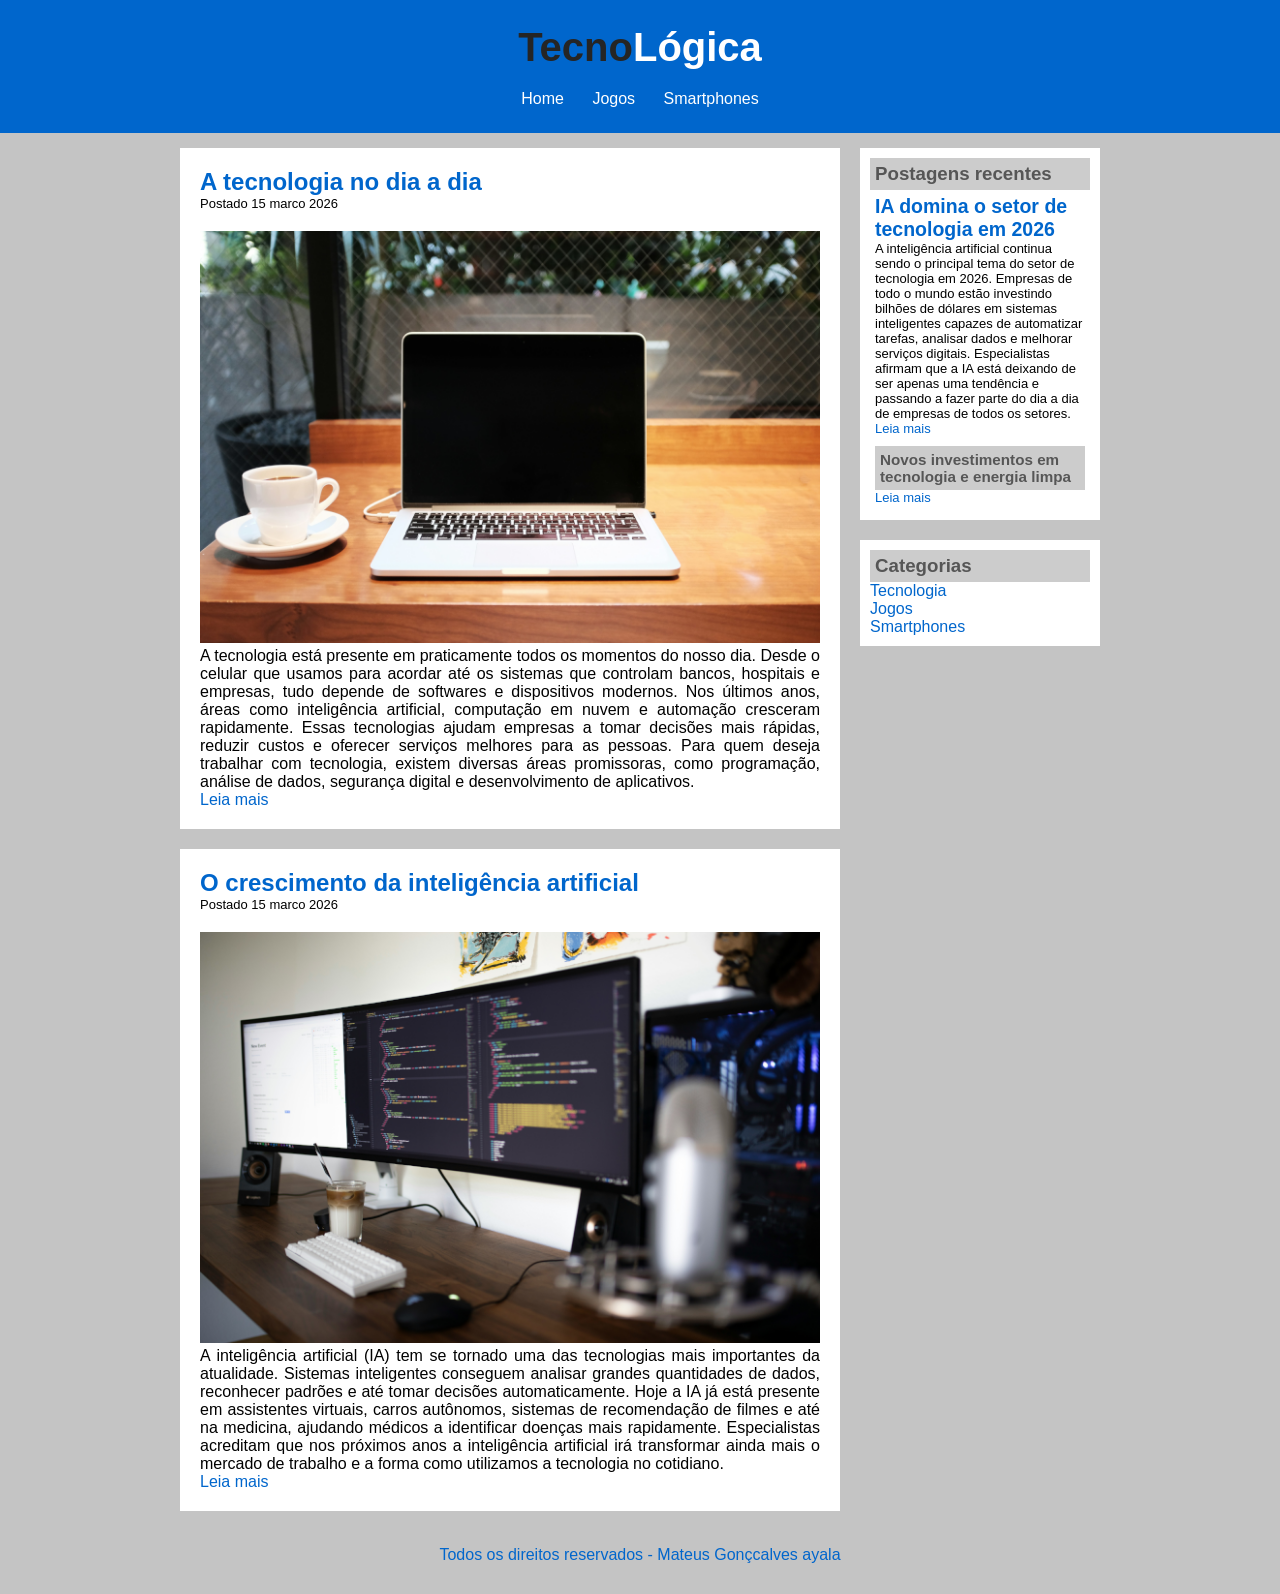
<file: index.html>
<!DOCTYPE html>
<html lang="pt-br">

<head>
    <meta charset="UTF-8">
    <meta name="viewport" content="width=device-width, initial-scale=1.0">
    <title>TecnoLógica - Tudo sobre tecnologia</title>

    <link rel="stylesheet" href="css/style.css">
</head>

<body>

    <div id="header">

        <div id="logo">
            <h1>Tecno<span class="white">Lógica</span></h1>
        </div>
    
        <div id="menu">
            <a href="index.html">Home</a>
            <a href="jogos.html">Jogos</a>
            <a href="smartphones.html">Smartphones</a>
        </div>

    </div>

    <div id="content">

        <div id="posts">

            <!-- abertura postagem -->
            <div class="post">
                <h2>A tecnologia no dia a dia</h2>
                <span class="data-post">Postado 15 marco 2026</span>
                <img class="img-post" src="imagens/tecnologia01.png">
                <p>
                    A tecnologia está presente em praticamente todos os momentos do nosso dia. Desde o celular que usamos para acordar até
                    os sistemas que controlam bancos, hospitais e empresas, tudo depende de softwares e dispositivos modernos.
                    
                    Nos últimos anos, áreas como inteligência artificial, computação em nuvem e automação cresceram rapidamente. Essas
                    tecnologias ajudam empresas a tomar decisões mais rápidas, reduzir custos e oferecer serviços melhores para as pessoas.
                    
                    Para quem deseja trabalhar com tecnologia, existem diversas áreas promissoras, como programação, análise de dados,
                    segurança digital e desenvolvimento de aplicativos.</p>
                <a href="https://www.weforum.org/agenda/2023/01/how-technology-is-changing-everyday-life/" target="_blank">Leia mais</a>
            </div>
            <!--fechamento postagem -->

            <!-- abertura postagem -->
            <div class="post">
                <h2>O crescimento da inteligência artificial</h2>
                <span class="data-post">Postado 15 marco 2026</span>
                <img class="img-post" src="imagens/tecnologia02.png">
                <p>A inteligência artificial (IA) tem se tornado uma das tecnologias mais importantes da atualidade. Sistemas inteligentes
                conseguem analisar grandes quantidades de dados, reconhecer padrões e até tomar decisões automaticamente.
                
                Hoje a IA já está presente em assistentes virtuais, carros autônomos, sistemas de recomendação de filmes e até na
                medicina, ajudando médicos a identificar doenças mais rapidamente.
                
                Especialistas acreditam que nos próximos anos a inteligência artificial irá transformar ainda mais o mercado de trabalho
                e a forma como utilizamos a tecnologia no cotidiano.</p>
                <a href="https://www.ibm.com/topics/artificial-intelligence" target="_blank">Leia mais</a>
            </div>
            <!--fechamento postagem -->

        </div>
    
        <div id="right-side">

            <div class="content-right">
                <h3>Postagens recentes</h3>

                <div class="post-right">
                    <h2>IA domina o setor de tecnologia em 2026</h2>
                    <p>A inteligência artificial continua sendo o principal tema do setor de tecnologia em 2026. Empresas de todo o mundo estão
                    investindo bilhões de dólares em sistemas inteligentes capazes de automatizar tarefas, analisar dados e melhorar
                    serviços digitais. Especialistas afirmam que a IA está deixando de ser apenas uma tendência e passando a fazer parte do
                    dia a dia de empresas de todos os setores.</p>
                    <a href="https://itforum.com.br/noticias/o-que-esperar-ia-2026-8-especialistas-respondem/?utm_source=chatgpt.com" target="_blank">Leia mais</a>
                </div>

                <div class="post-right" style="border-bottom: none;">
                    <h3>Novos investimentos em tecnologia e energia limpa</h3>
                    <a href="https://www.gov.br/mcti/pt-br/acompanhe-o-mcti/noticias/2026/02/mais-inovacao-brasil-abre-novo-edital-para-impulsionar-energia-limpa-e-tecnologias-no-pais?utm_source=chatgpt.com" target="_blank">Leia mais</a>
                </div>

            </div>

            <div class="content-right">
                <h3>Categorias</h3>

                <a href="">Tecnologia</a><br>
                <a href="">Jogos</a><br>
                <a href="">Smartphones</a><br>
                
            </div>

        </div>

        <div id="footer">
            Todos os direitos reservados - Mateus Gonçcalves ayala
        </div>

    </div>
</body>

</html>
</file>
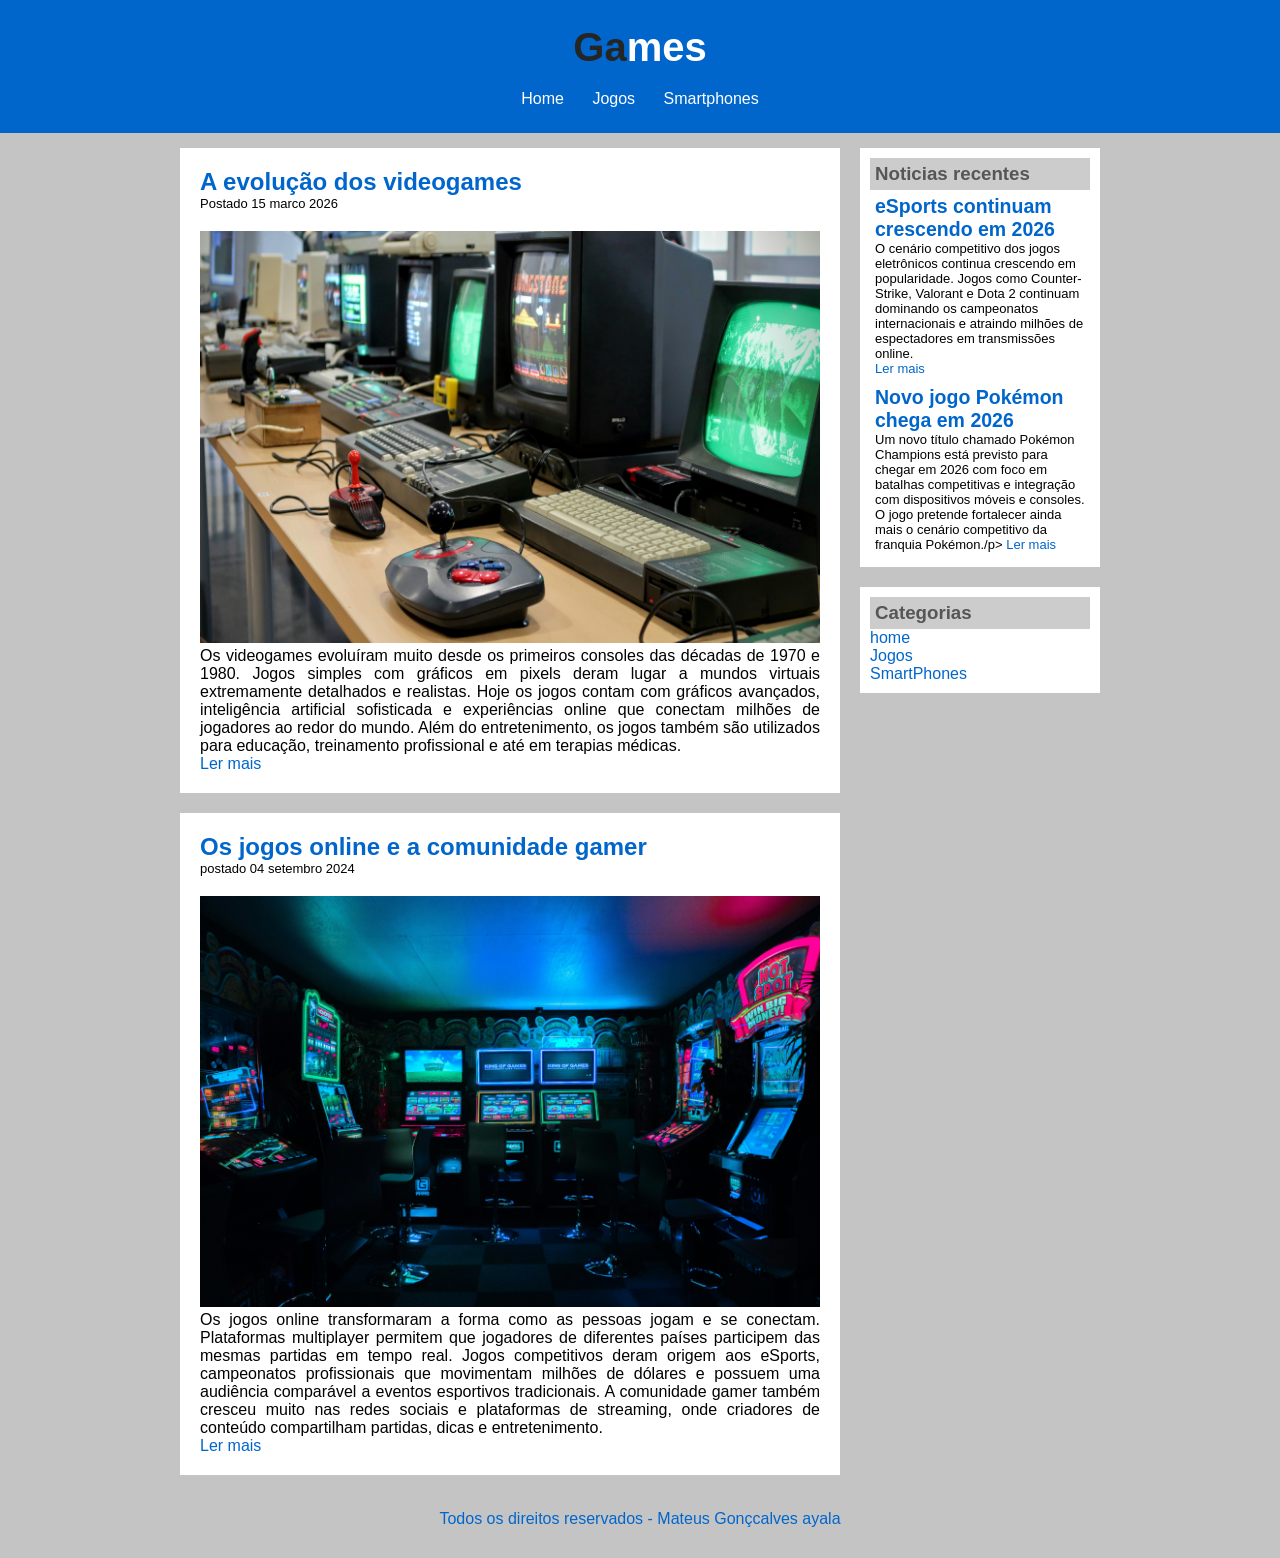
<file: jogos.html>
<!DOCTYPE html>
<html lang="en">

<head>
    <meta charset="UTF-8">
    <meta name="viewport" content="width=device-width, initial-scale=1.0">
    <title>Jogos</title>

    <link rel="stylesheet" href="css/jogos.css">
</head>

<body>

    <div id="header">
        <div id="logo">
            <h1>Ga<span class="white">mes</span></h1>
        </div>

        <div id="menu">
            <a href="index.html">Home</a>
            <a href="jogos.html">Jogos</a>
            <a href="smartphones.html">Smartphones</a>
        </div>
    </div>

    <div id="content">
        <div id="posts">

            <div class="post">
                <h2>A evolução dos videogames</h2>
                <span class="data-post">Postado 15 marco 2026</span>
                <img src="imagens/game02.png" class="img-post" alt="imagem">

                <p>Os videogames evoluíram muito desde os primeiros consoles das décadas de 1970 e 1980. Jogos simples com gráficos em
                pixels deram lugar a mundos virtuais extremamente detalhados e realistas.
                
                Hoje os jogos contam com gráficos avançados, inteligência artificial sofisticada e experiências online que conectam
                milhões de jogadores ao redor do mundo.
                
                Além do entretenimento, os jogos também são utilizados para educação, treinamento profissional e até em terapias
                médicas.</p>

                <a href="https://americanhistory.si.edu/blog/history-video-games" target="_blank">Ler mais</a>
            </div>

            <div class="post">
                <h2>Os jogos online e a comunidade gamer</h2>
                <span class="data-post">postado 04 setembro 2024</span>
                <img src="imagens/game01.png" class="img-post" alt="imagem">

                <p>Os jogos online transformaram a forma como as pessoas jogam e se conectam. Plataformas multiplayer permitem que
                jogadores de diferentes países participem das mesmas partidas em tempo real.
                
                Jogos competitivos deram origem aos eSports, campeonatos profissionais que movimentam milhões de dólares e possuem uma
                audiência comparável a eventos esportivos tradicionais.
                
                A comunidade gamer também cresceu muito nas redes sociais e plataformas de streaming, onde criadores de conteúdo
                compartilham partidas, dicas e entretenimento.</p>


                    <a href="https://newzoo.com/resources/blog" target="_blank">Ler mais</a>
            </div>

        </div>
        <div id="right-side">
        
            <div class="content-right">
                

                <h3>Noticias recentes</h3>

                <div class="post-right">

                    <h2>eSports continuam crescendo em 2026</h2>

                <p>O cenário competitivo dos jogos eletrônicos continua crescendo em popularidade. Jogos como Counter-Strike, Valorant e
                Dota 2 continuam dominando os campeonatos internacionais e atraindo milhões de espectadores em transmissões online.</p>

                <a href="https://www.analyticsinsight.net/gaming/top-esports-games-you-cant-miss-in-2026?utm_source=chatgpt.com" target="_blank">Ler mais</a>

                </div>

                <div class="post-right">

                    <h2>Novo jogo Pokémon chega em 2026</h2>

                    <p>Um novo título chamado Pokémon Champions está previsto para chegar em 2026 com foco em batalhas competitivas e
                    integração com dispositivos móveis e consoles. O jogo pretende fortalecer ainda mais o cenário competitivo da franquia
                    Pokémon./p>

                    <a href="https://respawn.outlookindia.com/gaming/gaming-news/free-to-start-pok%C3%A9mon-champions-arrives-this-april-2026?utm_source=chatgpt.com" target="_blank">Ler mais</a>
                    
                </div>

            </div>

            <div class="content-right">
                
                <h3>Categorias</h3>

                <a href="index.html">home</a><br>

                <a href="jogos.html">Jogos</a><br>

                <a href="smartphones.html">SmartPhones</a>

            </div>


        </div>
        

       <div id="footer">
        Todos os direitos reservados - Mateus Gonçcalves ayala
       </div>
    </div>
</body>

</html>
</file>
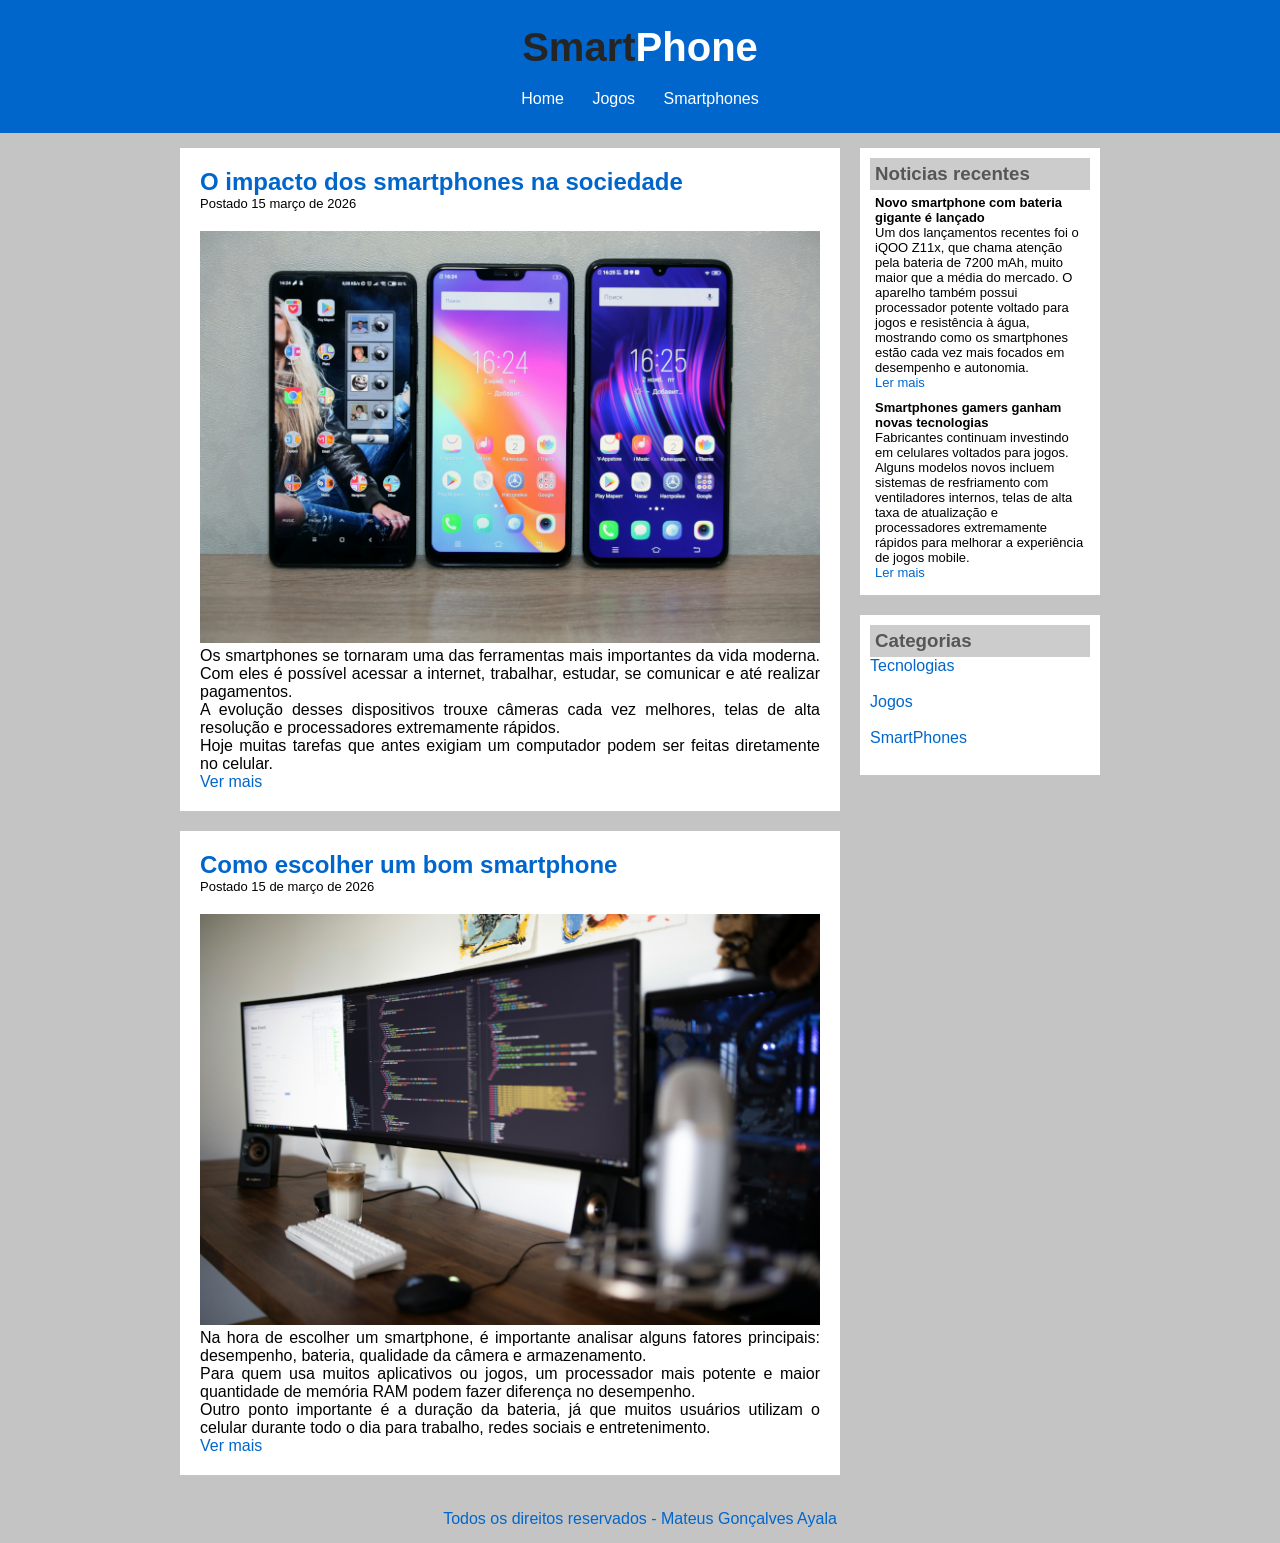
<file: smartphones.html>
<!DOCTYPE html>
<html lang="en">

<head>
    <meta charset="UTF-8">
    <meta name="viewport" content="width=device-width, initial-scale=1.0">
    <title>Smartphones</title>

    <link rel="stylesheet" href="css/smartphones.css">
</head>

<body>

    <div id="header">
        <div id="logo">
            <h1>Smart<span class="white">Phone</span></h1>
        </div>

        <div id="menu">
            <a href="index.html">Home</a>
            <a href="jogos.html">Jogos</a>
            <a href="smartphones.html">Smartphones</a>
        </div>
    </div>

    <div id="content">

        <div id="posts">

            <div class="post">
                <h2>O impacto dos smartphones na sociedade</h2>

                <span class="data-post">Postado 15 março de 2026</span>

                <img src="imagens/smartphone01.png" class="img-post" alt="Imagem">

                <p>
                    Os smartphones se tornaram uma das ferramentas mais importantes da vida moderna. Com eles é possível
                    acessar a internet,
                    trabalhar, estudar, se comunicar e até realizar pagamentos.
                </p>

                <p>
                    A evolução desses dispositivos trouxe câmeras cada vez melhores, telas de alta resolução e
                    processadores extremamente
                    rápidos.
                </p>

                <p>
                    Hoje muitas tarefas que antes exigiam um computador podem ser feitas diretamente no celular.
                </p>

                <a href="https://www.pewresearch.org/internet/fact-sheet/mobile/" target="_blank">Ver mais</a>
            </div>

            <div class="post">
                <h2>Como escolher um bom smartphone</h2>

                <span class="data-post">Postado 15 de março de 2026</span>

                <img src="imagens/tecnologia02.png" class="img-post" alt="Imagem">

                <p>
                    Na hora de escolher um smartphone, é importante analisar alguns fatores principais: desempenho,
                    bateria, qualidade da
                    câmera e armazenamento.
                </p>

                <p>
                    Para quem usa muitos aplicativos ou jogos, um processador mais potente e maior quantidade de memória
                    RAM podem fazer
                    diferença no desempenho.
                </p>

                <p>
                    Outro ponto importante é a duração da bateria, já que muitos usuários utilizam o celular durante
                    todo o dia para
                    trabalho, redes sociais e entretenimento.
                </p>

                <a href="https://www.gsmarena.com/" target="_blank">Ver mais</a>
            </div>

        </div>

        <div id="right-side">

            <div class="content-right">
                <h3>Noticias recentes</h3>

                <div class="post-right">
                    <h4>Novo smartphone com bateria gigante é lançado</h4>

                    <p>
                        Um dos lançamentos recentes foi o iQOO Z11x, que chama atenção pela bateria de 7200 mAh, muito
                        maior que a média do
                        mercado. O aparelho também possui processador potente voltado para jogos e resistência à água,
                        mostrando como os
                        smartphones estão cada vez mais focados em desempenho e autonomia.
                    </p>

                    <a href="https://m.economictimes.com/news/new-updates/iqoo-z11x-launch-today-check-price-battery-gaming-performance-software-and-key-specs-here/articleshow/129493465.cms?utm_source=chatgpt.com"
                        target="_blank">Ler mais</a>
                </div>

                <div class="post-right">
                    <h4>Smartphones gamers ganham novas tecnologias</h4>

                    <p>
                        Fabricantes continuam investindo em celulares voltados para jogos. Alguns modelos novos incluem
                        sistemas de resfriamento
                        com ventiladores internos, telas de alta taxa de atualização e processadores extremamente
                        rápidos para melhorar a
                        experiência de jogos mobile.
                    </p>

                    <a href="https://www.zte.com.cn/global/about/news/nubia-Neo-5-Series-Launched-at-MWC-Barcelona-2026-with-the-Only-Built-in-Fan-in-its-Class.html?utm_source=chatgpt.com"
                        target="_blank">Ler mais</a>
                </div>
            </div>

            <div class="content-right">
                <h3>Categorias</h3>

                <a href="index.html">Tecnologias</a><br><br>
                <a href="jogos.html">Jogos</a><br><br>
                <a href="smartphones.html">SmartPhones</a><br><br>
            </div>

        </div>

    </div>

    <div id="footer">
        Todos os direitos reservados - Mateus Gonçalves Ayala
    </div>

</body>

</html>
</file>
<file: css/style.css>
/*
******LIMPAR FORMATACAOES******
*/

* {
margin: 0;
padding: 0;
}

/*
******FORMATACOES GENERICAS******
*/

body {
font-size: 16px;
font-family: 'Trebuchet MS', 'Lucida Sans Unicode', 'Lucida Grande', 'Lucida Sans', Arial, sans-serif;
background: #c4c4c4;

}

h1 {
color: #252525;
font-size: 40px;
}

h2 {
color: #0066cc;
}

h3 {
color: #565656;
background: #cccccc;
padding: 5px;
}

/*
******HEADER******
*/

#header {
background-color: #0066cc;
padding: 15px;
text-align: center;
}

#logo, #menu {
padding: 10px;
}

#header a:link, #header a:visited {
color: #ffffff;
padding: 8px 12px;
}

#header a:hover {
color: #0066cc;
background: #ffffff;
text-decoration: none;
}

.white {
color: #ffffff;
}

/*
******CONTEUDO******
*/

#content {
width: 920px;
margin: 0 auto;
padding: 15px;
}

#posts {
width: 660px;
float: left;
}

.post {
padding: 20px;
margin-bottom: 20px;
background: #ffffff;
text-align: justify;
}

.data-post {
font-size: 13px;
border-bottom: #0066cc;
padding-bottom: 10px;
margin-bottom: 10px;
display: block;
}

/*
******RIGHT SIDE******
*/

#right-side {
width: 240px;
float: right;
}

.content-right {
background: #ffffff;
padding: 10px;
margin-bottom: 20px;
}

.post-right {
font-size: 13px;
padding: 5px;
border-bottom: #cccccc;
}

.img-post {
width: 620px;
}

/*
******FORMATACAO LINKS******
*/

a {
text-decoration: none;
}

a:link, a:visited {
color: #0066cc;
}

a:hover {
text-decoration: underline;
}

/*
******FOOTER******
*/

#footer {
clear: both;
text-align: center;
padding: 15px;
color: #0066cc;
}

@media (max-width: 768px) {
#content {
width: 95%;
padding: 10px;
padding-left: 15px;
padding-right: 15px;
}

#posts {
width: 100%;
float: none;
}

#right-side {
width: 100%;
float: none;
margin-top: 20px;
}

.img-post {
width: 100%;
height: auto;
border-radius: 8px;
}

#menu a {
display: block;
margin: 5px 0;
}
}
</file>
<file: css/jogos.css>
/*
******LIMPAR FORMATACAOES******
*/

* {
    margin: 0;
    padding: 0;
}

/*
******FORMATACOES GENERICAS******
*/

body {
    font-size: 16px;
    font-family: 'Trebuchet MS', 'Lucida Sans Unicode', 'Lucida Grande', 'Lucida Sans', Arial, sans-serif;
    background: #c4c4c4;

}

h1 {
    color: #252525;
    font-size: 40px;
}

h2 {
    color: #0066cc;
}

h3 {
    color: #565656;
    background: #cccccc;
    padding: 5px;
}

/*
******HEADER******
*/

#header {
    background-color: #0066cc;
    padding: 15px;
    text-align: center;
}

#logo,
#menu {
    padding: 10px;
}

#header a:link,
#header a:visited {
    color: #ffffff;
    padding: 8px 12px;
}

#header a:hover {
    color: #0066cc;
    background: #ffffff;
    text-decoration: none;
}

.white {
    color: #ffffff;
}

/*
******CONTEUDO******
*/

#content {
    width: 920px;
    margin: 0 auto;
    padding: 15px;
}

#posts {
    width: 660px;
    float: left;
}

.post {
    padding: 20px;
    margin-bottom: 20px;
    background: #ffffff;
    text-align: justify;
}

.data-post {
    font-size: 13px;
    border-bottom: #0066cc;
    padding-bottom: 10px;
    margin-bottom: 10px;
    display: block;
}

/*
******RIGHT SIDE******
*/

#right-side {
    width: 240px;
    float: right;
}

.content-right {
    background: #ffffff;
    padding: 10px;
    margin-bottom: 20px;
}

.post-right {
    font-size: 13px;
    padding: 5px;
    border-bottom: #cccccc;
}

.img-post {
    width: 620px;
}

/*
******FORMATACAO LINKS******
*/

a {
    text-decoration: none;
}

a:link,
a:visited {
    color: #0066cc;
}

a:hover {
    text-decoration: underline;
}

/*
******FOOTER******
*/

#footer {
    clear: both;
    text-align: center;
    padding: 15px;
    color: #0066cc;
}

@media (max-width: 768px) {
    #content {
        width: 95%;
        padding: 10px;
        padding-left: 15px;
        padding-right: 15px;
    }

    #posts {
        width: 100%;
        float: none;
    }

    #right-side {
        width: 100%;
        float: none;
        margin-top: 20px;
    }

    .img-post {
        width: 100%;
        height: auto;
        border-radius: 8px;
    }

    #menu a {
        display: block;
        margin: 5px 0;
    }
}
</file>
<file: css/smartphones.css>
/*
******LIMPAR FORMATACAOES******
*/

* {
    margin: 0;
    padding: 0;
}

/*
******FORMATACOES GENERICAS******
*/

body {
    font-size: 16px;
    font-family: 'Trebuchet MS', 'Lucida Sans Unicode', 'Lucida Grande', 'Lucida Sans', Arial, sans-serif;
    background: #c4c4c4;

}

h1 {
    color: #252525;
    font-size: 40px;
}

h2 {
    color: #0066cc;
}

h3 {
    color: #565656;
    background: #cccccc;
    padding: 5px;
}

/*
******HEADER******
*/

#header {
    background-color: #0066cc;
    padding: 15px;
    text-align: center;
}

#logo,
#menu {
    padding: 10px;
}

#header a:link,
#header a:visited {
    color: #ffffff;
    padding: 8px 12px;
}

#header a:hover {
    color: #0066cc;
    background: #ffffff;
    text-decoration: none;
}

.white {
    color: #ffffff;
}

/*
******CONTEUDO******
*/

#content {
    width: 920px;
    margin: 0 auto;
    padding: 15px;
}

#posts {
    width: 660px;
    float: left;
}

.post {
    padding: 20px;
    margin-bottom: 20px;
    background: #ffffff;
    text-align: justify;
}

.data-post {
    font-size: 13px;
    border-bottom: #0066cc;
    padding-bottom: 10px;
    margin-bottom: 10px;
    display: block;
}

/*
******RIGHT SIDE******
*/

#right-side {
    width: 240px;
    float: right;
}

.content-right {
    background: #ffffff;
    padding: 10px;
    margin-bottom: 20px;
}

.post-right {
    font-size: 13px;
    padding: 5px;
    border-bottom: #cccccc;
}

.img-post {
    width: 620px;
}

/*
******FORMATACAO LINKS******
*/

a {
    text-decoration: none;
}

a:link,
a:visited {
    color: #0066cc;
}

a:hover {
    text-decoration: underline;
}

/*
******FOOTER******
*/

#footer {
    clear: both;
    text-align: center;
    padding: 15px;
    color: #0066cc;
}

@media (max-width: 768px) {
    #content {
        width: 95%;
        padding: 10px;
        padding-left: 15px;
        padding-right: 15px;
    }

    #posts {
        width: 100%;
        float: none;
    }

    #right-side {
        width: 100%;
        float: none;
        margin-top: 20px;
    }

    .img-post {
        width: 100%;
        height: auto;
        border-radius: 8px;
    }

    #menu a {
        display: block;
        margin: 5px 0;
    }
}
</file>
